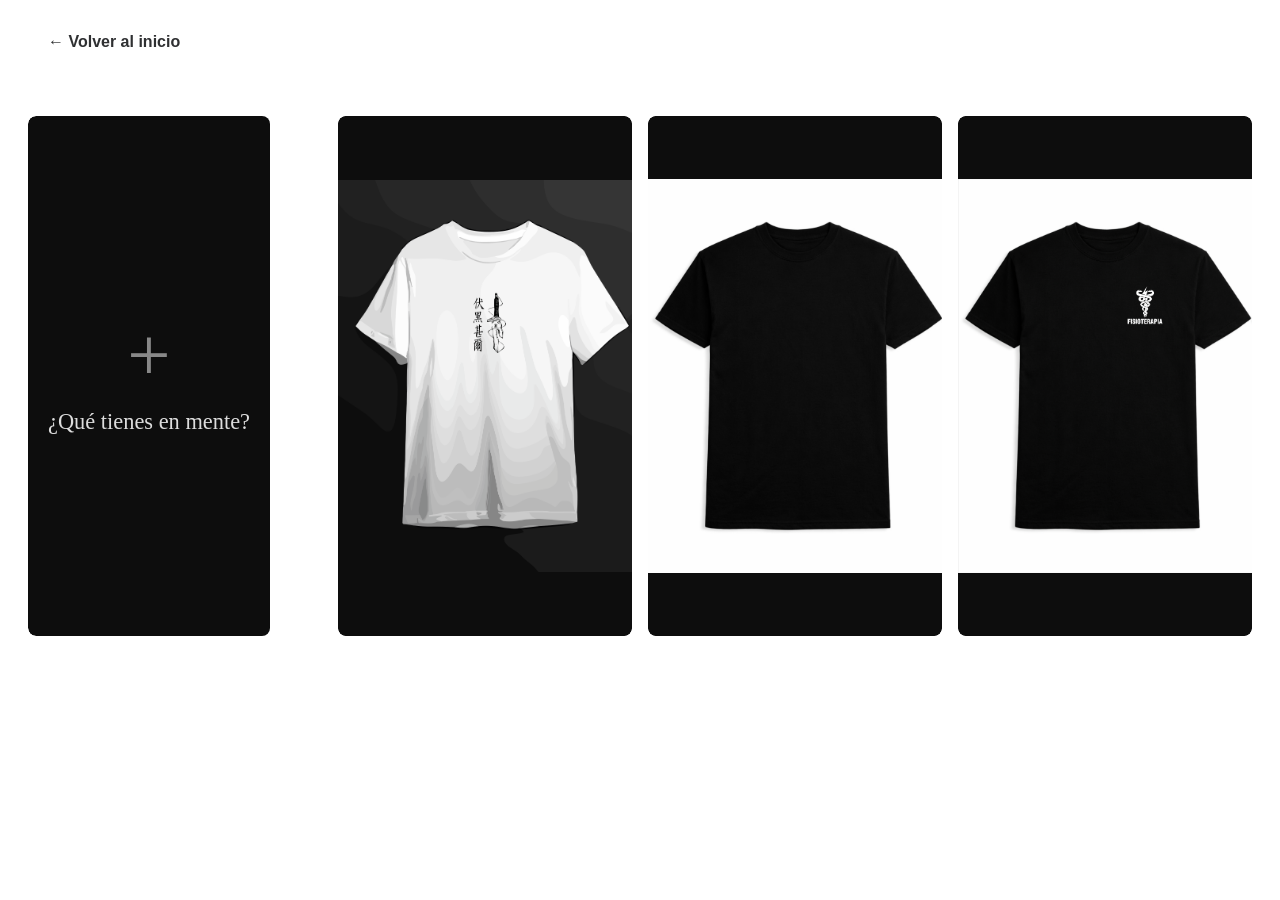
<file: galeria.html>
<!DOCTYPE html>
<html lang="es">
<head>
    <meta charset="UTF-8">
    <meta name="viewport" content="width=device-width, initial-scale=1.0">
    <title>Catálogo - Apoxwear</title>
    <link rel="stylesheet" href="style.css?v=10">
</head>
<body>

    <!-- Botón Volver -->
    <div style="padding: 25px 40px; text-align: left;">
        <a href="index.html" 
           style="text-decoration: none; 
                  color: #2F3032; 
                  font-family: 'Open Sans', sans-serif; 
                  font-weight: bold;">
            ← Volver al inicio
        </a>
    </div>

    <ul class="image-grid">

        <!-- Tarjeta Especial -->
        <li class="image-grid__item special-item">
            <a href="#" class="grid-item special-grid-item">
                <div class="special-content">
                    <div class="plus-icon">+</div>
                    <p class="special-text">¿Qué tienes en mente?</p>
                </div>
            </a>
        </li>

        <!-- Diseños del catálogo -->
        <li class="image-grid__item">
            <a href="#" class="grid-item">
                <div class="grid-item__image-container">
                    <img src="/assets/catalogo/1.png" alt="Diseño 1" class="product-image">
                    <img src="/assets/catalogo/1a.png" alt="Diseño 1 atrás" class="product-image back">
                </div>
            </a>
        </li>
       
        <li class="image-grid__item">
            <a href="#" class="grid-item">
                <div class="grid-item__image-container">
                    <img src="/assets/catalogo/2.jpg" alt="Diseño 2" class="product-image">
                    <img src="/assets/catalogo/2a.jpg" alt="Diseño 2 atrás" class="product-image back">
                </div>
            </a>
        </li>
       
        <li class="image-grid__item">
            <a href="#" class="grid-item">
                <div class="grid-item__image-container">
                    <img src="/assets/catalogo/3.png" alt="Diseño 3" class="product-image">
                    <img src="/assets/catalogo/3a.png" alt="Diseño 3 atrás" class="product-image back">
                </div>
            </a>
        </li>

    </ul>

</body>
</html>
</file>
<file: style.css>
/* Contenedor principal de la Galería */
.image-grid {
    display: flex;
    flex-wrap: wrap;
    gap: 16px;
    justify-content: center;
    max-width: 1400px;
    margin: 0 auto;
    padding: 40px 20px;
    list-style: none;
}

/* Tarjeta individual */
.image-grid__item {
    flex: 0 0 calc(50% - 8px);
    height: 200px;                    /* Ajustado para móvil */
    position: relative;
    max-width: 380px;
    border-radius: 8px;
    overflow: hidden;
}

/* Sombra sutil */
.image-grid__item:before {
    content: '';
    position: absolute;
    inset: 0;
    border-radius: 8px;
    box-shadow: 0 10px 30px rgba(0,0,0,0.08),
                0 4px 12px rgba(0,0,0,0.06);
    opacity: 0;
    transition: opacity 0.3s ease;
    z-index: 5;
    pointer-events: none;
}

.image-grid__item:hover:before {
    opacity: 1;
}

/* Contenido de la tarjeta */
.grid-item {
    display: flex;
    height: 100%;
    position: relative;
    overflow: hidden;
    text-decoration: none;
    border-radius: 8px;
}

/* Contenedor de imagen */
.grid-item__image-container {
    position: relative;
    width: 100%;
    height: 100%;
    background-color: #0d0d0d;        /* ← Mismo color que los bordes */
    border-radius: 8px;
}

/* Imágenes reales */
.product-image {
    position: absolute;
    inset: 0;
    width: 100%;
    height: 100%;
    object-fit: contain;
    object-position: center;
    transition: opacity 0.5s ease-in-out, transform 0.5s ease-in-out;
    background-color: #0d0d0d;
}

.product-image.back {
    opacity: 0;
    z-index: 2;
}

.grid-item:hover .product-image {
    transform: scale(1.04);
}

.grid-item:hover .product-image.back {
    opacity: 1;
}

/* ==================== TARJETA ESPECIAL ==================== */
.special-item .special-content {
    height: 100%;
    display: flex;
    flex-direction: column;
    align-items: center;
    justify-content: center;
    background: #0d0d0d;
    border-radius: 8px;
    color: #fff;
    text-align: center;
    transition: all 0.4s ease;
}

.special-item:hover .special-content {
    background: #1a1a1a;
    transform: scale(1.02);
}

.plus-icon {
    font-size: 4.8rem;
    font-weight: 300;
    line-height: 1;
    margin-bottom: 16px;
    color: #888;
}

.special-text {
    font-size: 1.4rem;
    font-weight: 500;
    color: #ddd;
    margin: 0;
    padding: 0 20px;
}

/* ==================== RESPONSIVE ==================== */

/* Tablet: 3 columnas */
@media (min-width: 768px) {
    .image-grid__item {
        flex: 0 0 calc(33.333% - 11px);
        height: 480px;
    }
}

/* Escritorio grande: 4 columnas */
@media (min-width: 1024px) {
    .image-grid__item {
        flex: 0 0 calc(25% - 12px);
        height: 520px;
        max-width: none;
    }
}
</file>
